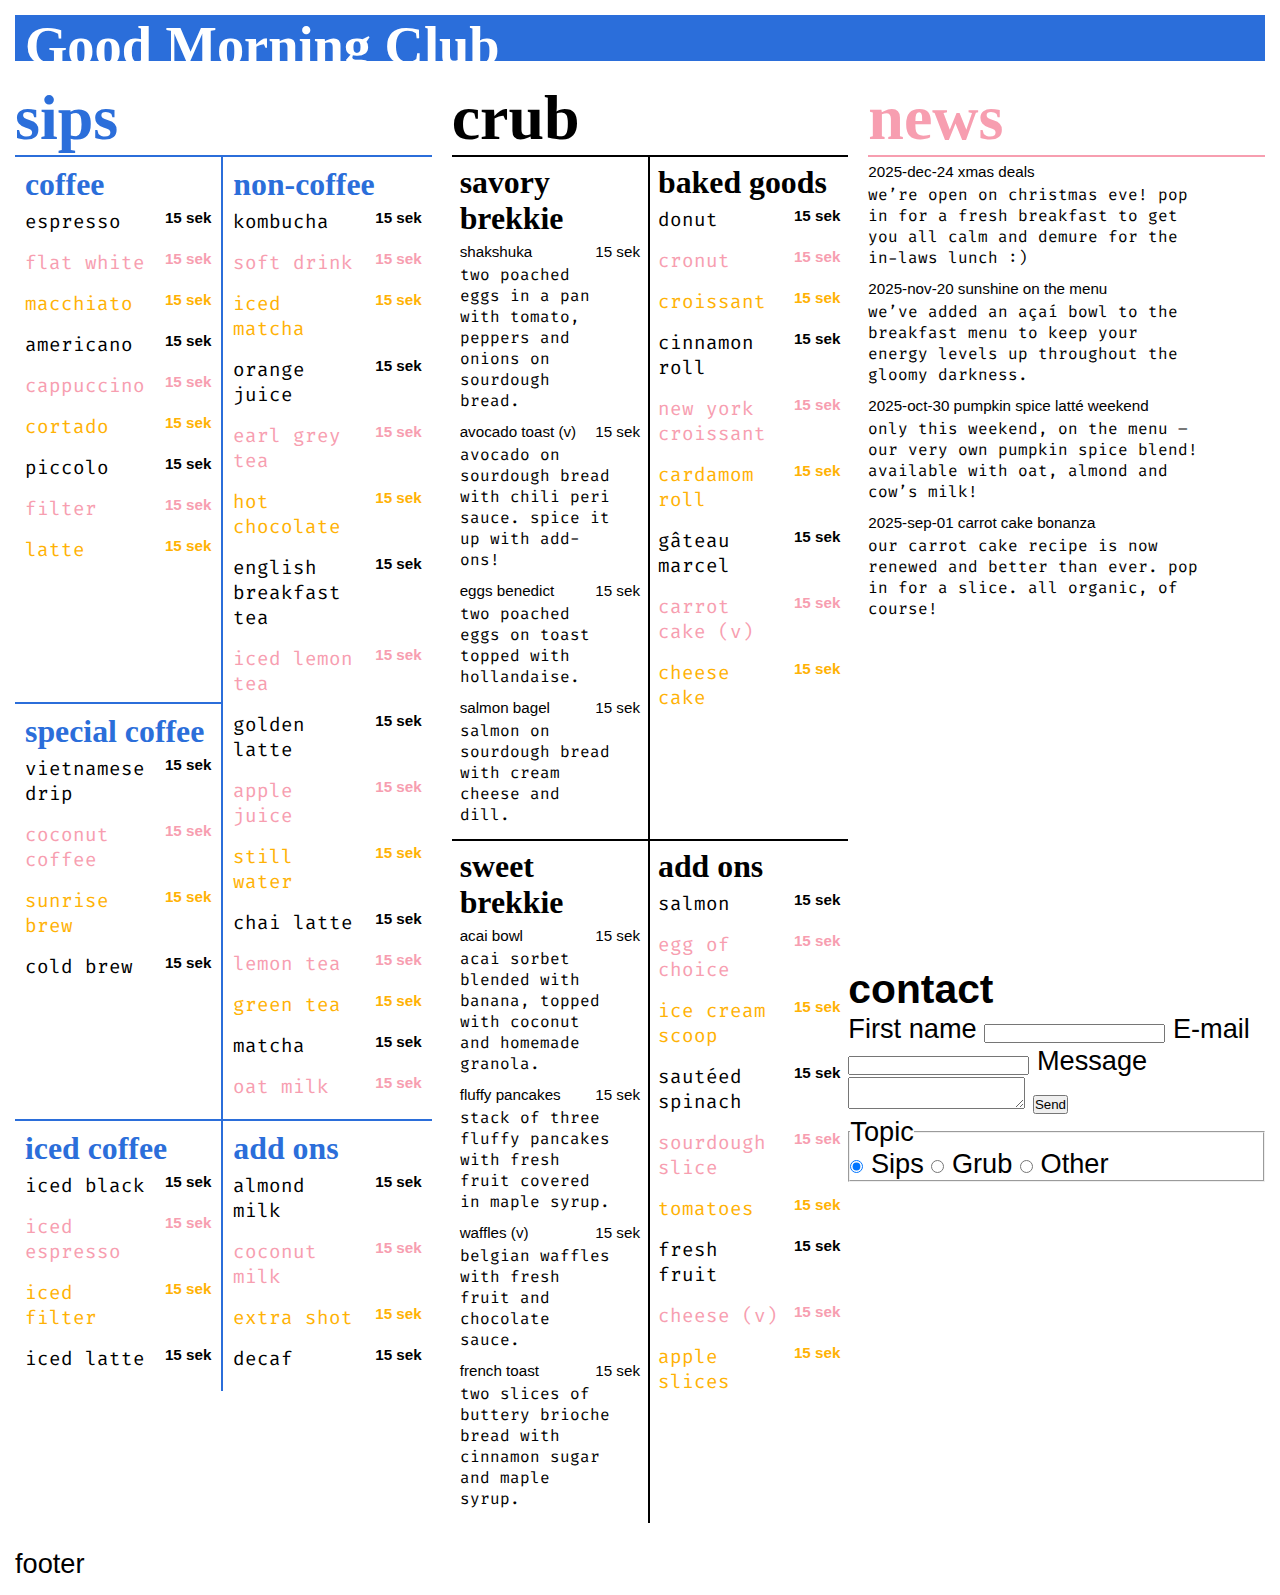
<file: index.html>
<!DOCTYPE html>
<html lang="en">

    <head>
        <meta charset="UTF-8">
        <meta name="viewport" content="width=device-width, initial-scale=1.0">
        <link rel="stylesheet" href="./scss/main.css">
        <title>menu</title>
    </head>

    <body>

        <div class="container">
            <header class="header">
                <h1>good morning club</h1>
            </header>

            <main class="main">

                <section class="sips">
                    <h2 class="sips-title">sips</h2>

                    <div class="sips-grid">
                        <section class="coffee">
                            <h3 class="menu-title">coffee</h3>

                            <ul class="menu-list">
                                <li class="menu-item black">
                                    <span class="name">espresso</span>
                                    <span class="price">15 sek</span>
                                </li>

                                <li class="menu-item pink">
                                    <span class="name">flat white</span>
                                    <span class="price">15 sek</span>
                                </li>

                                <li class="menu-item yellow">
                                    <span class="name">macchiato</span>
                                    <span class="price">15 sek</span>
                                </li>

                                <li class="menu-item black">
                                    <span class="name">americano</span>
                                    <span class="price">15 sek</span>
                                </li>

                                <li class="menu-item pink">
                                    <span class="name">cappuccino</span>
                                    <span class="price">15 sek</span>
                                </li>

                                <li class="menu-item yellow">
                                    <span class="name">cortado</span>
                                    <span class="price">15 sek</span>
                                </li>

                                <li class="menu-item black">
                                    <span class="name">piccolo</span>
                                    <span class="price">15 sek</span>
                                </li>

                                <li class="menu-item pink">
                                    <span class="name">filter</span>
                                    <span class="price">15 sek</span>
                                </li>

                                <li class="menu-item yellow">
                                    <span class="name">latte</span>
                                    <span class="price">15 sek</span>
                                </li>
                            </ul>
                        </section>

                        <section class="non-coffee">
                            <h3 class="menu-title">non-coffee</h3>

                            <ul class="menu-list">
                                <li class="menu-item black">
                                    <span class="name">kombucha</span>
                                    <span class="price">15 sek</span>
                                </li>

                                <li class="menu-item pink">
                                    <span class="name">soft drink</span>
                                    <span class="price">15 sek</span>
                                </li>

                                <li class="menu-item yellow">
                                    <span class="name">iced matcha</span>
                                    <span class="price">15 sek</span>
                                </li>

                                <li class="menu-item black">
                                    <span class="name">orange juice</span>
                                    <span class="price">15 sek</span>
                                </li>

                                <li class="menu-item pink">
                                    <span class="name">earl grey tea</span>
                                    <span class="price">15 sek</span>
                                </li>

                                <li class="menu-item yellow">
                                    <span class="name">hot chocolate</span>
                                    <span class="price">15 sek</span>
                                </li>

                                <li class="menu-item black">
                                    <span class="name">english breakfast tea</span>
                                    <span class="price">15 sek</span>
                                </li>

                                <li class="menu-item pink">
                                    <span class="name">iced lemon tea</span>
                                    <span class="price">15 sek</span>
                                </li>

                                <li class="menu-item black">
                                    <span class="name">golden latte</span>
                                    <span class="price">15 sek</span>
                                </li>

                                <li class="menu-item pink">
                                    <span class="name">apple juice</span>
                                    <span class="price">15 sek</span>
                                </li>

                                <li class="menu-item yellow">
                                    <span class="name">still water</span>
                                    <span class="price">15 sek</span>
                                </li>

                                <li class="menu-item black">
                                    <span class="name">chai latte</span>
                                    <span class="price">15 sek</span>
                                </li>

                                <li class="menu-item pink">
                                    <span class="name">lemon tea</span>
                                    <span class="price">15 sek</span>
                                </li>

                                <li class="menu-item yellow">
                                    <span class="name">green tea</span>
                                    <span class="price">15 sek</span>
                                </li>

                                <li class="menu-item black">
                                    <span class="name">matcha</span>
                                    <span class="price">15 sek</span>
                                </li>

                                <li class="menu-item pink">
                                    <span class="name">oat milk</span>
                                    <span class="price">15 sek</span>
                                </li>
                            </ul>

                        </section>

                        <section class="special-coffee">
                            <h3 class="menu-title">special coffee</h3>
                            <ul>
                                <li class="menu-item black">
                                    <span class="name">vietnamese drip</span>
                                    <span class="price">15 sek</span>
                                </li>

                                <li class="menu-item pink">
                                    <span class="name">coconut coffee</span>
                                    <span class="price">15 sek</span>
                                </li>

                                <li class="menu-item yellow">
                                    <span class="name">sunrise brew</span>
                                    <span class="price">15 sek</span>
                                </li>
                                <li class="menu-item black">
                                    <span class="name">cold brew</span>
                                    <span class="price">15 sek</span>
                                </li>
                            </ul>

                        </section>

                        <section class="iced-coffee">
                            <h3 class="menu-title">iced coffee</h3>
                            <ul>
                                <li class="menu-item black">
                                    <span class="name">iced black</span>
                                    <span class="price">15 sek</span>
                                </li>

                                <li class="menu-item pink">
                                    <span class="name">iced espresso</span>
                                    <span class="price">15 sek</span>
                                </li>

                                <li class="menu-item yellow">
                                    <span class="name">iced filter</span>
                                    <span class="price">15 sek</span>
                                </li>
                                <li class="menu-item black">
                                    <span class="name">iced latte</span>
                                    <span class="price">15 sek</span>
                                </li>
                            </ul>

                        </section>

                        <section class="add-ons">
                            <h3 class="menu-title">add ons</h3>
                            <ul>
                                <li class="menu-item black">
                                    <span class="name">almond milk</span>
                                    <span class="price">15 sek</span>
                                </li>

                                <li class="menu-item pink">
                                    <span class="name">coconut milk</span>
                                    <span class="price">15 sek</span>
                                </li>

                                <li class="menu-item yellow">
                                    <span class="name">extra shot</span>
                                    <span class="price">15 sek</span>
                                </li>
                                <li class="menu-item black">
                                    <span class="name">decaf</span>
                                    <span class="price">15 sek</span>
                                </li>
                            </ul>

                        </section>
                    </div>
                </section>


                <section class="grub">
                    <h2 class="crub-title">crub</h2>

                    <div class="grub-grid">
                        <section class="savory">
                            <h3 class="menu-title-crub">savory<br>brekkie</h3>

                            <ul class="menu-list">
                                <li class="menu-item black">
                                    <span class="second-title">shakshuka</span>
                                    <span class="second-title">15 sek</span>
                                    <span class="description">two poached eggs in a pan with tomato, peppers and onions
                                        on sourdough bread.</span>
                                </li>

                                <li class="menu-item black">
                                    <span class="second-title">avocado toast (v) </span>
                                    <span class="description">avocado on sourdough bread with chili peri sauce. spice it
                                        up with add-ons!</span>
                                    <span class="second-title">15 sek</span>
                                </li>

                                <li class="menu-item black">
                                    <span class="second-title">eggs benedict</span>
                                    <span class="description">two poached eggs on toast topped with hollandaise.
                                    </span>
                                    <span class="second-title">15 sek</span>
                                </li>

                                <li class="menu-item black">
                                    <span class="second-title">salmon bagel</span>
                                    <span class="description">salmon on sourdough bread with cream cheese and
                                        dill.</span>
                                    <span class="second-title">15 sek</span>
                                </li>
                            </ul>
                        </section>

                        <!-- ADD ONS -->

                        <section class="baked-goods">
                            <h3 class="menu-title-crub">baked goods</h3>

                            <ul class="menu-list">
                                <li class="menu-item black">
                                    <span class="name">donut</span>
                                    <span class="price">15 sek</span>
                                </li>

                                <li class="menu-item pink">
                                    <span class="name">cronut</span>
                                    <span class="price">15 sek</span>
                                </li>

                                <li class="menu-item yellow">
                                    <span class="name">croissant</span>
                                    <span class="price">15 sek</span>
                                </li>

                                <li class="menu-item black">
                                    <span class="name">cinnamon roll</span>
                                    <span class="price">15 sek</span>
                                </li>

                                <li class="menu-item pink">
                                    <span class="name">new york croissant</span>
                                    <span class="price">15 sek</span>
                                </li>

                                <li class="menu-item yellow">
                                    <span class="name">cardamom roll</span>
                                    <span class="price">15 sek</span>
                                </li>

                                <li class="menu-item black">
                                    <span class="name">gâteau marcel</span>
                                    <span class="price">15 sek</span>
                                </li>

                                <li class="menu-item pink">
                                    <span class="name">carrot cake (v)</span>
                                    <span class="price">15 sek</span>
                                </li>

                                <li class="menu-item yellow">
                                    <span class="name">cheese cake</span>
                                    <span class="price">15 sek</span>
                                </li>
                            </ul>

                        </section>

                        <!-- ADD ONS -->

                        <section class="add-ons">
                            <h3 class="menu-title-crub">add ons</h3>

                            <ul class="menu-list">
                                <li class="menu-item black">
                                    <span class="name">salmon</span>
                                    <span class="price">15 sek</span>
                                </li>

                                <li class="menu-item pink">
                                    <span class="name">egg of choice</span>
                                    <span class="price">15 sek</span>
                                </li>

                                <li class="menu-item yellow">
                                    <span class="name">ice cream scoop</span>
                                    <span class="price">15 sek</span>
                                </li>

                                <li class="menu-item black">
                                    <span class="name">sautéed spinach</span>
                                    <span class="price">15 sek</span>
                                </li>

                                <li class="menu-item pink">
                                    <span class="name">sourdough slice</span>
                                    <span class="price">15 sek</span>
                                </li>

                                <li class="menu-item yellow">
                                    <span class="name">tomatoes</span>
                                    <span class="price">15 sek</span>
                                </li>

                                <li class="menu-item black">
                                    <span class="name">fresh fruit</span>
                                    <span class="price">15 sek</span>
                                </li>

                                <li class="menu-item pink">
                                    <span class="name">cheese (v)</span>
                                    <span class="price">15 sek</span>
                                </li>

                                <li class="menu-item yellow">
                                    <span class="name">apple slices</span>
                                    <span class="price">15 sek</span>
                                </li>
                            </ul>

                        </section>

                        <!-- SWEET-BREKKIE -->

                        <section class="sweet-brekkie">
                            <h3 class="menu-title-crub">sweet brekkie</h3>

                            <ul class="menu-list">
                                <li class="menu-item black">
                                    <span class="second-title">acai bowl</span>
                                    <span class="second-title">15 sek</span>
                                    <span class="description">acai sorbet blended with banana, topped with coconut and
                                        homemade granola.</span>
                                </li>

                                <li class="menu-item black">
                                    <span class="second-title">fluffy pancakes</span>
                                    <span class="description">stack of three fluffy pancakes with fresh fruit covered in
                                        maple syrup.</span>
                                    <span class="second-title">15 sek</span>
                                </li>

                                <li class="menu-item black">
                                    <span class="second-title">waffles (v)</span>
                                    <span class="description">belgian waffles with fresh fruit and chocolate sauce.
                                    </span>
                                    <span class="second-title">15 sek</span>
                                </li>

                                <li class="menu-item black">
                                    <span class="second-title">french toast</span>
                                    <span class="description">two slices of buttery brioche bread with cinnamon sugar
                                        and maple syrup.</span>
                                    <span class="second-title">15 sek</span>
                                </li>
                            </ul>
                        </section>

                    </div>
                </section>


                <section class="news">
                    <h2 class="news-title">news</h2>


                    <ul class="news-list">
                        <li class="menu-item black">
                            <span class="second-title">2025-dec-24 xmas deals</span>
                            <span class="description">we’re open on christmas eve! pop in for a fresh breakfast to get
                                you all calm and demure for the in-laws lunch :)</span>
                        </li>

                        <li class="menu-item black">
                            <span class="second-title">2025-nov-20 sunshine on the menu</span>
                            <span class="description">we’ve added an açaí bowl to the breakfast menu to keep your energy
                                levels up throughout the gloomy darkness.</span>
                        </li>

                        <li class="menu-item black">
                            <span class="second-title">2025-oct-30 pumpkin spice latté weekend</span>
                            <span class="description">only this weekend, on the menu – our very own pumpkin spice blend!
                                available with oat, almond and cow’s milk!</span>
                        </li>

                        <li class="menu-item black">
                            <span class="second-title">2025-sep-01 carrot cake bonanza</span>
                            <span class="description">our carrot cake recipe is now renewed and better than ever. pop in
                                for a slice. all organic, of course!</span>
                        </li>
                    </ul>
                </section>

                <section class="contact">
                    <h2 class="contact-title">contact</h2>
                    <form class="contact-secrion">
                        <div class="column-left">
                            <div class="form-fields">
                                <label class="form-column">
                                    <span>First name</span>
                                    <input type="text" name="firstName">
                                </label>

                                <label class="form-column">
                                    <span>E-mail</span>
                                    <input type="email" name="email">
                                </label>

                                <label class="form-column">
                                    <span>Message</span>
                                    <textarea name="message"></textarea>
                                </label>

                                <button type="submit">Send</button>
                            </div>

                        </div>

                        <div class="column-right">
                            <fieldset class="form-topics">
                                <legend>Topic</legend>

                                <label>
                                    <input type="radio" name="topic" value="sips" checked>
                                    <span>Sips</span>
                                </label>

                                <label>
                                    <input type="radio" name="topic" value="grub">
                                    <span>Grub</span>
                                </label>

                                <label>
                                    <input type="radio" name="topic" value="other">
                                    <span>Other</span>
                                </label>
                            </fieldset>
                        </div>
                    </form>

                </section>
            </main>

            <footer class="footer">footer</footer>
        </div>



    </body>

</html>
</file>
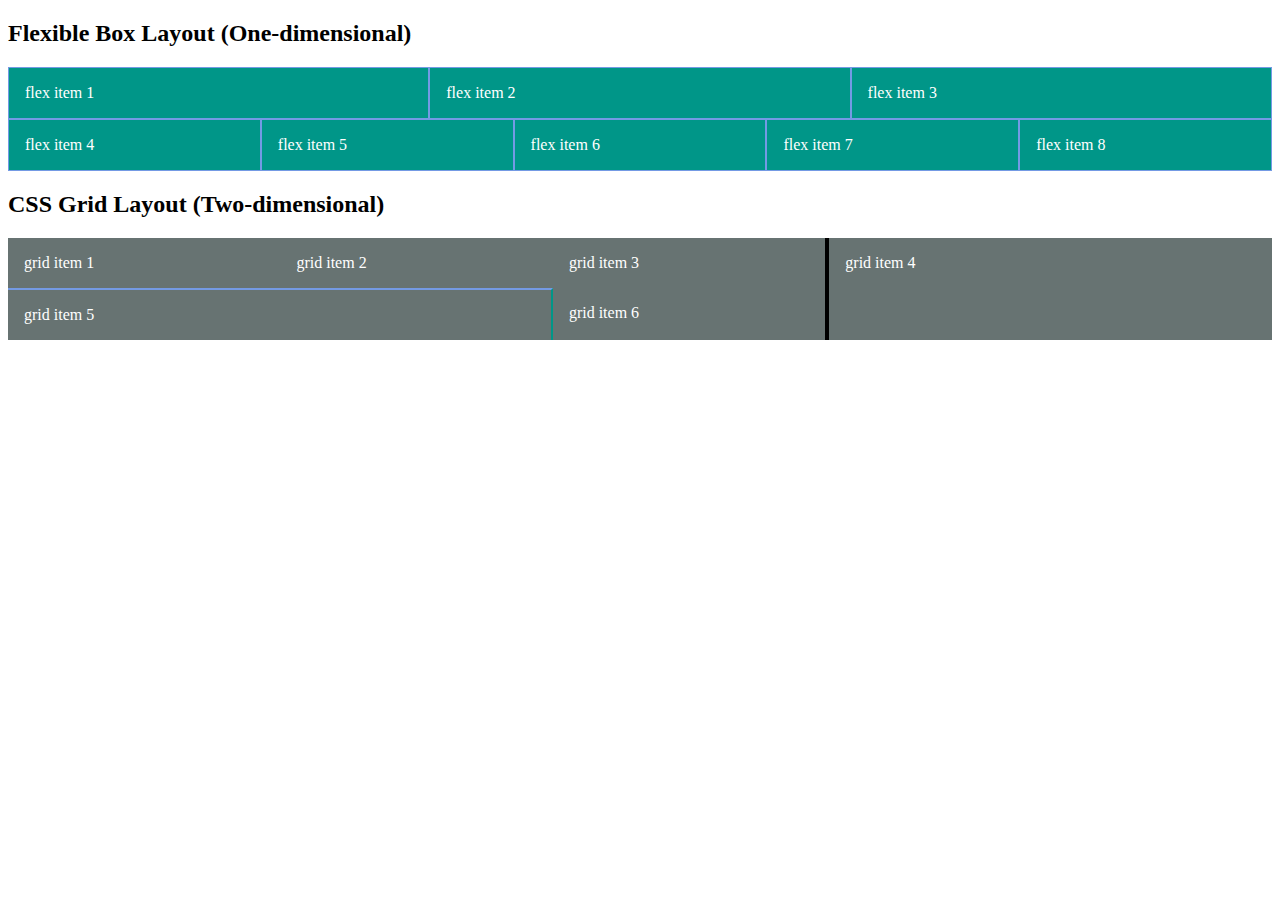
<file: grid-playground/grid-playground.html>
<!DOCTYPE html>
<html lang="en">

    <head>
        <meta charset="UTF-8">
        <meta name="viewport" content="width=device-width, initial-scale=1.0">
        <link rel="stylesheet" href="./grid-playground.css">

        <title>Document</title>
    </head>

    <body>

       <section>
  <h2>
    Flexible Box Layout (One-dimensional)
  </h2>
  <div id="flex" class="flex">
    <div class="flex__item">flex item 1</div>
    <div class="flex__item">flex item 2</div>
    <div class="flex__item">flex item 3</div>
    <div class="flex__item">flex item 4</div>
    <div class="flex__item">flex item 5</div>
    <div class="flex__item">flex item 6</div>
    <div class="flex__item">flex item 7</div>
    <div class="flex__item">flex item 8</div>
  </div>
</section>

<section>
  <h2>
    CSS Grid Layout (Two-dimensional)
  </h2>
  <div id="grid" class="grid">
    <div class="grid__item">grid item 1</div>
    <div class="grid__item">grid item 2</div>
    <div class="grid__item">grid item 3</div>
    <div class="grid__item">grid item 4</div>
    <div class="grid__item">grid item 5</div>
    <div class="grid__item">grid item 6</div>
  </div>
</section>

    </body>

</html>
</file>
<file: scss/main.css>
* {
  margin: 0;
  padding: 0;
  box-sizing: border-box;
}

.container {
  display: grid;
  grid-template-columns: repeat(12, 1fr);
  grid-template-rows: auto 1fr auto;
  grid-template-areas: "header header header header header header header header header header header header" "main   main   main   main   main   main   main   main   main   main   main   main" "footer footer footer footer footer footer footer footer footer footer footer footer";
}

.header {
  grid-area: header;
  background-color: var(--blue);
}

.main {
  grid-area: main;
}

.footer {
  grid-area: footer;
}

.main {
  display: grid;
  grid-template-columns: 1fr 1fr 1fr;
  grid-template-areas: "sips grub news" "sips grub contact";
}

.sips {
  grid-area: sips;
}

.grub {
  grid-area: grub;
}

.news {
  grid-area: news;
}

.contact {
  grid-area: contact;
}

.sips-grid {
  display: grid;
  grid-template-columns: 1fr 1fr;
  grid-template-areas: "coffee non-coffee" "special non-coffee" "iced add-ons";
}

.coffee {
  grid-area: coffee;
  border-top: 2px solid var(--blue);
  border-right: 2px solid var(--blue);
  padding: 10px;
}

.non-coffee {
  grid-area: non-coffee;
  border-top: 2px solid var(--blue);
  padding: 10px;
}

.special-coffee {
  grid-area: special;
  border-top: 2px solid var(--blue);
  border-right: 2px solid var(--blue);
  padding: 10px;
}

.iced-coffee {
  grid-area: iced;
  border-top: 2px solid var(--blue);
  border-right: 2px solid var(--blue);
  padding: 10px;
}

.add-ons {
  grid-area: add-ons;
  border-top: 2px solid var(--blue);
  padding: 10px;
}

.menu-list {
  list-style: none;
  padding: 0;
  margin: 0;
}

.menu-item {
  display: grid;
  grid-template-columns: 1fr auto;
  grid-template-areas: "name price" "description description";
  -moz-column-gap: 12px;
       column-gap: 12px;
  row-gap: 4px;
  padding: 6px 0;
  font-size: 0.95rem;
}

.menu-item .name {
  grid-area: name;
}

.menu-item .price {
  grid-area: price;
  white-space: nowrap;
  font-weight: 600;
}

.menu-item .description {
  grid-area: description;
}

.grub-grid {
  display: grid;
  grid-template-columns: 1fr 1fr;
  grid-template-areas: "savory baked" "sweet addons";
}

.grub .savory {
  grid-area: savory;
  border-top: 2px solid #000000;
  border-right: 2px solid #000000;
  padding: 8px;
}

.grub .baked-goods {
  grid-area: baked;
  border-top: 2px solid #000000;
  padding: 8px;
}

.grub .sweet-brekkie {
  grid-area: sweet;
  border-top: 2px solid #000000;
  border-right: 2px solid #000000;
  padding: 8px;
}

.grub .add-ons {
  grid-area: addons;
  border-top: 2px solid #000000;
  padding: 8px;
}

body {
  font-family: sans-serif;
  font-size: 1.7em;
  width: 100%;
  min-height: 100vh;
  padding: 15px;
}

header {
  margin-bottom: 20px;
}

footer {
  margin-top: 25px;
}

@font-face {
  font-family: "Bagel Fat One";
  src: url("../fonts/BagelFatOne-Regular.woff2") format("woff2");
  font-weight: 400;
  font-style: normal;
  font-display: swap;
  font-family: "Oi";
  src: url("../fonts/Oi-Regular.ttf") format("woff2");
  font-weight: 100;
  font-style: normal;
  font-display: swap;
  font-family: "Lilita One";
  src: url("../fonts/LilitaOne-Regular.ttf") format("woff2");
  font-weight: 100;
  font-style: normal;
  font-display: swap;
  font-family: "Fira Code";
  src: url("../fonts/FiraCode-VariableFont_wght.ttf") format("woff2");
  font-weight: 400;
  font-style: normal;
  font-display: swap;
}
.header h1 {
  color: #fff;
  font-family: "Bagel Fat One", cursive;
  text-transform: capitalize;
  padding-left: 10px;
  margin-bottom: -1rem;
}

.sips-title {
  font-family: "Oi";
  color: var(--blue);
  font-size: 4rem;
}

.crub-title {
  font-family: "Oi";
  font-size: 4rem;
}

.news-title {
  font-family: "Oi";
  color: var(--pink);
  font-size: 4rem;
}

.menu-item.black {
  color: #000;
}

.menu-item.pink {
  color: var(--pink);
}

.menu-item.yellow {
  color: var(--yellow);
}

.price {
  white-space: nowrap;
  font-weight: 600;
}

.description {
  font-size: 1rem;
  font-family: "Fira Code";
  max-width: 85%;
}

.name {
  font-size: 1.2rem;
  font-family: "Fira Code";
}

.news-title {
  margin-left: 20px;
}

.news-list {
  border-top: 2px solid var(--pink);
  margin-left: 20px;
}

.grub {
  margin-left: 20px;
}

.menu-title-crub {
  font-family: "Lilita One";
}

.menu-title {
  font-family: "Lilita One";
  color: var(--blue);
}

:root {
  --blue: #2B6EDA;
  --lightblue: #8FA8DB;
  --brown: #422B2B;
  --pink: #F79EB0;
  --yellow: #FFB205;
}/*# sourceMappingURL=main.css.map */
</file>
<file: grid-playground/grid-playground.css>
html {
  box-sizing: border-box;
}
*, *::before, *::after {
  box-sizing: inherit;
}

.flex {
  display: flex;
  flex-wrap: wrap;
  color: #fff;
  font-weight: 500;
}

.flex__item {
  background: #009688;
  padding: 1em;
  border: 1px solid #749ae4;
}

.flex__item:nth-child(-n + 3) {
  flex-basis: 33.33%;
}

.flex__item:nth-child(n + 4) {
  flex-grow: 1;
}

.grid {
  display: grid;
  grid-template-areas: "a b c d d"
                       "f f g d d";
  color: #fff;
  font-weight: 500;
}

.grid__item {
  background: #677372;
  padding: 1em;
}

.grid__item:nth-child(4) {
  grid-area: d;
  border-left: 4px solid #000000;
}

.grid__item:nth-child(5) {
  grid-area: f;
  border-top: 2px solid #749ae4;
  border-right: 2px solid #009688;
}
</file>
